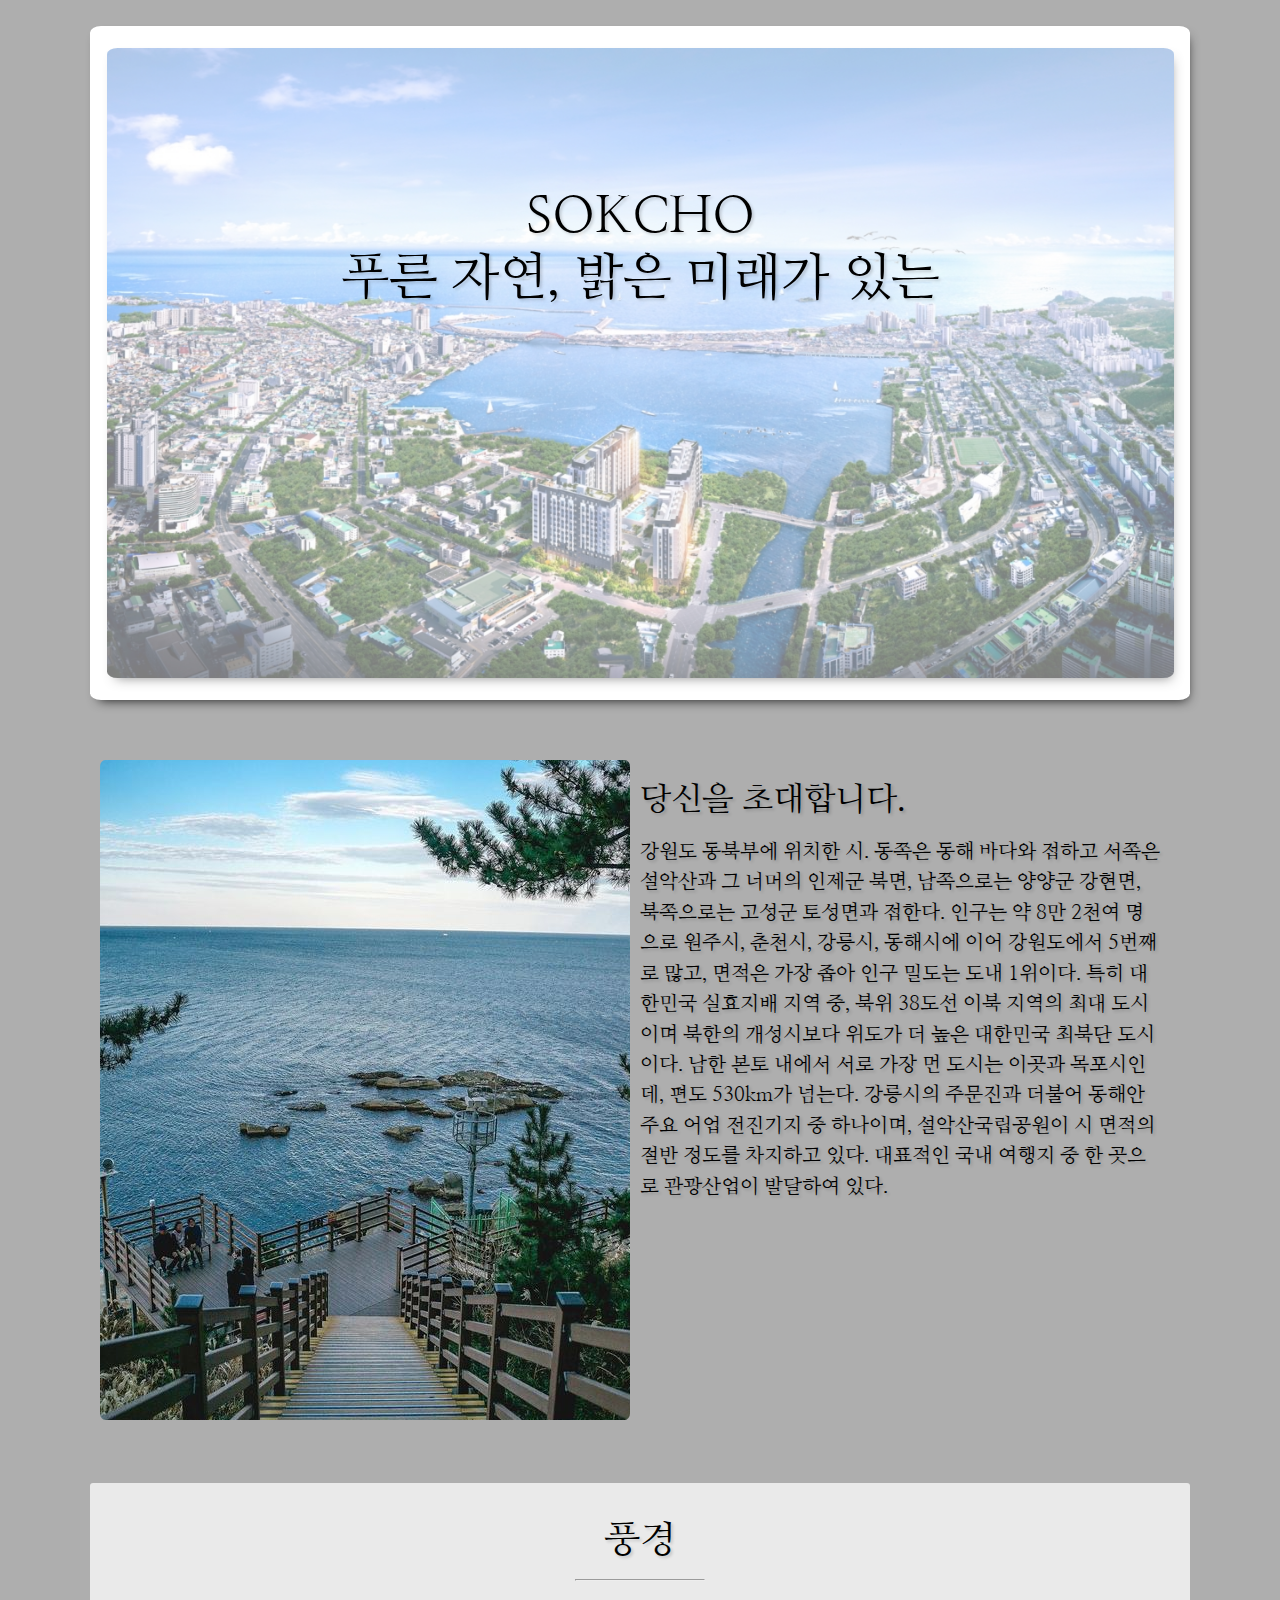
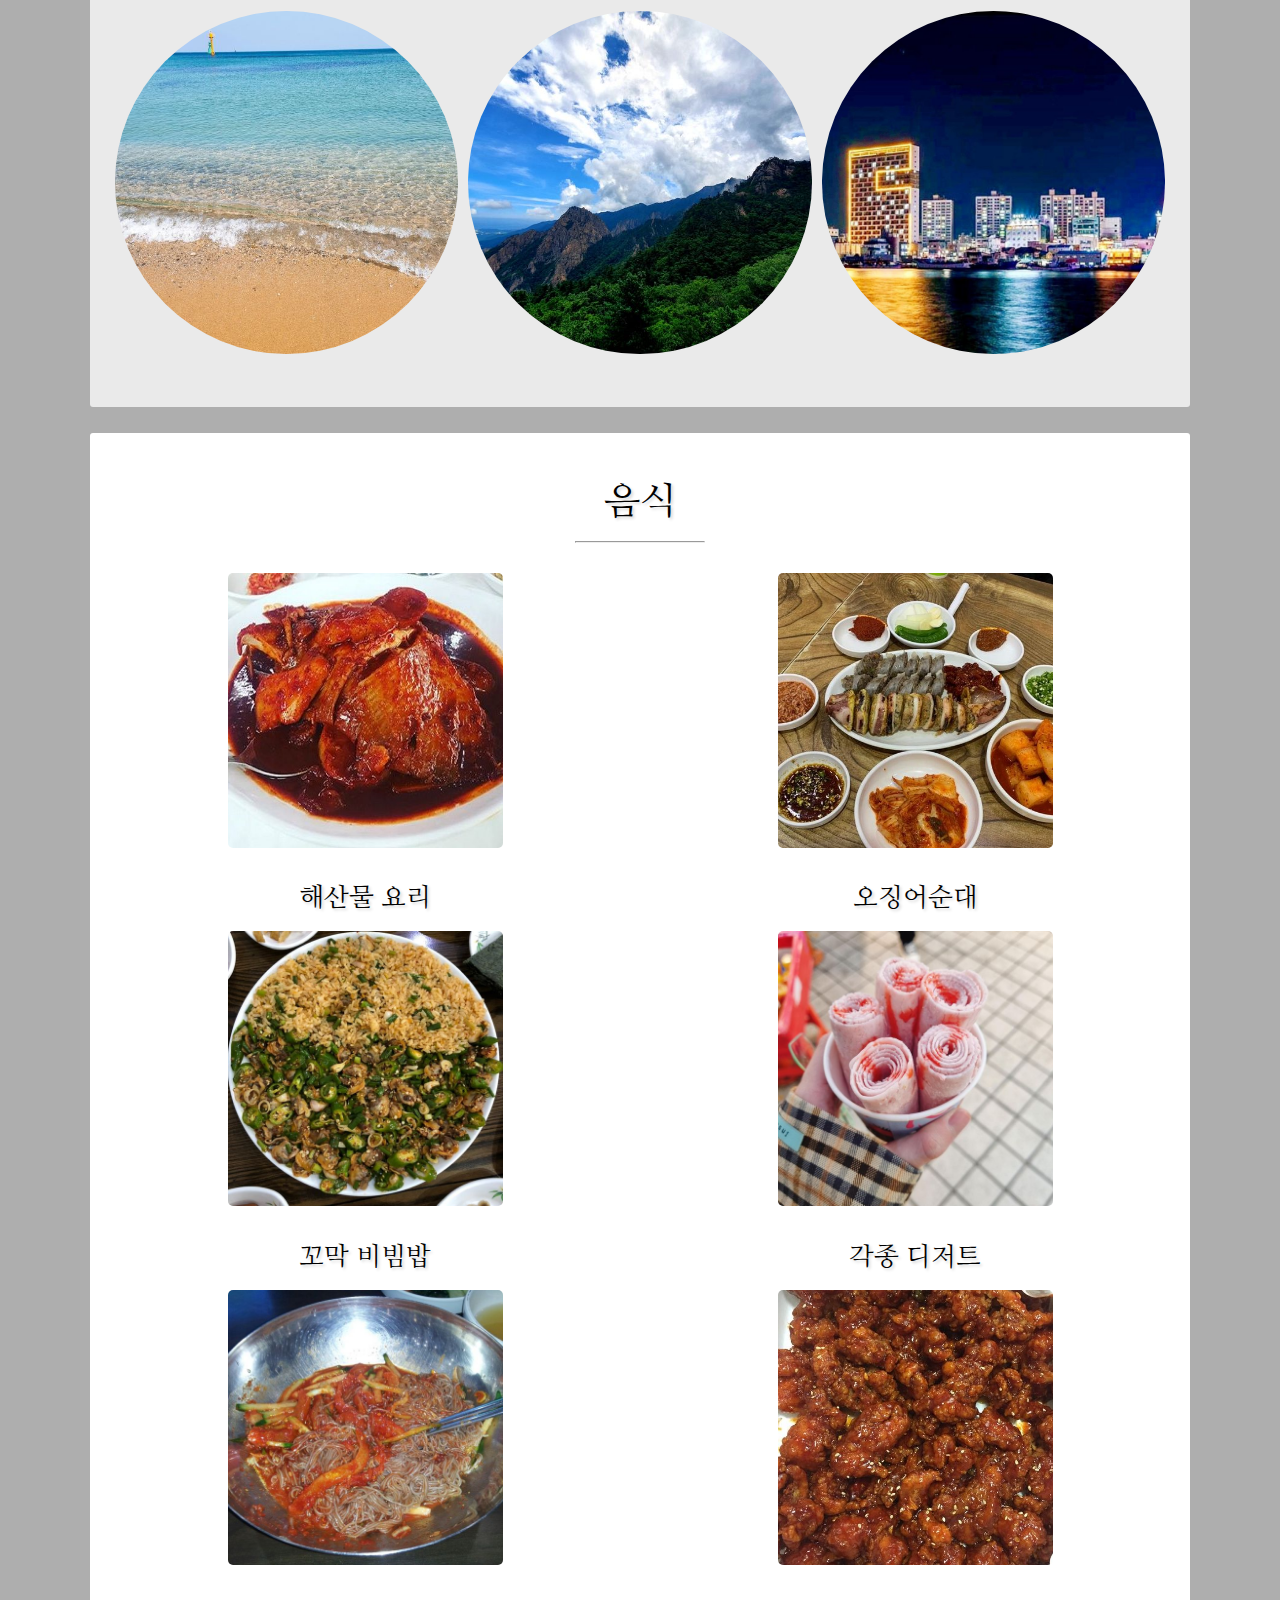
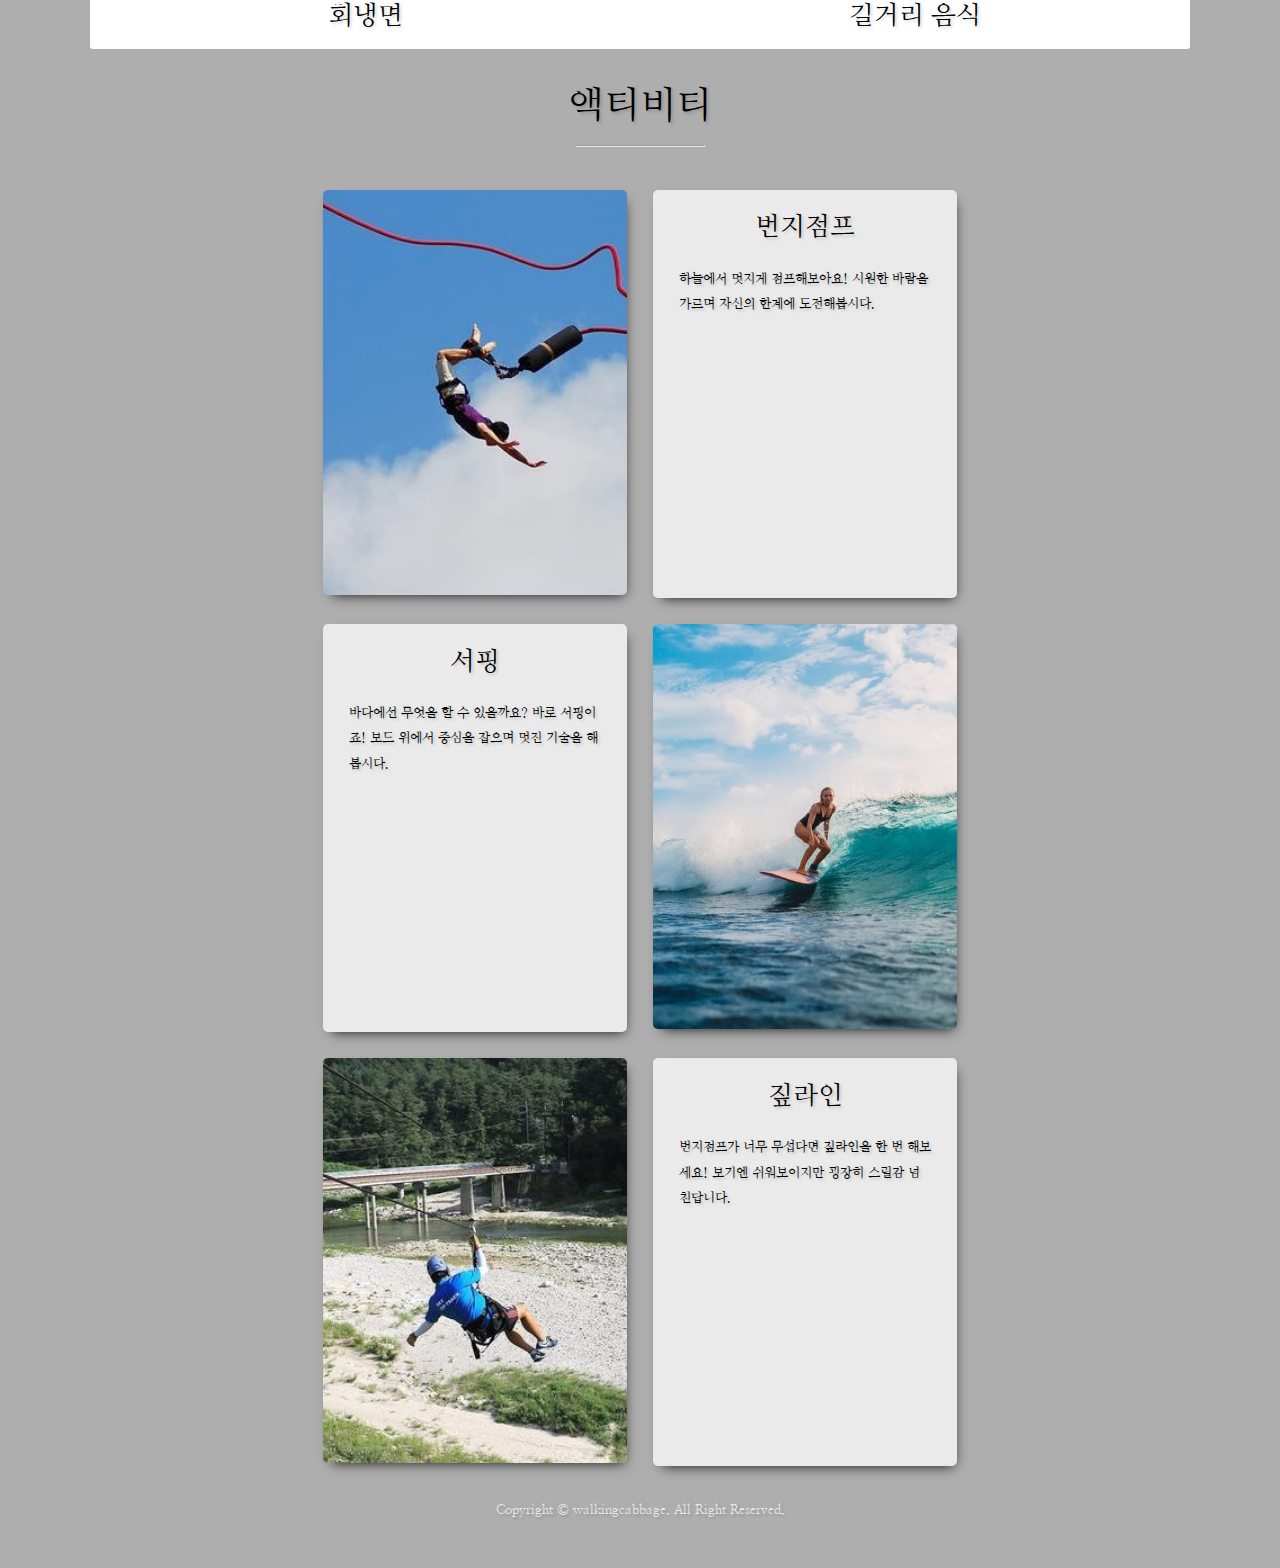
<file: index.html>
<!DOCTYPE html>
<html lang="en">
<head>
    <meta charset="UTF-8">
    <meta http-equiv="X-UA-Compatible" content="IE=edge">
    <meta name="viewport" content="width=device-width, initial-scale=1.0">
    <title>Welcom to Sokcho!</title>
    <link rel="stylesheet" href="SokchoWebStyles.css">

</head>
<body>
    <header class="main-header">

    </header>

    <div class="main-container">
        <div class="intro-container">
            <div class="intro">
                <div class="intro-title">
                    <img class="intro-img" src="./images/intro_img.jpg" alt="" srcset="">
                    <div class="intro-text">
                        <h1>SOKCHO</h1>
                        <p>푸른 자연, 밝은 미래가 있는</p>
                    </div>
                </div>
            </div>
        </div>
        <div class="about-container">
            <div class="about-left">
                <img class="about-img" src="./images/about_img.jpg" alt="" srcset="">
            </div>
            <div class="about-right">
                <div class="about-title">
                    <h1>당신을 초대합니다.</h1>
                </div>
                <div class="about-article">
                    <p>강원도 동북부에 위치한 시. 동쪽은 동해 바다와 접하고 서쪽은 설악산과 그 너머의 인제군 북면, 남쪽으로는 양양군 강현면, 북쪽으로는 고성군 토성면과 접한다.

                        인구는 약 8만 2천여 명으로 원주시, 춘천시, 강릉시, 동해시에 이어 강원도에서 5번째로 많고, 면적은 가장 좁아 인구 밀도는 도내 1위이다. 특히 대한민국 실효지배 지역 중, 북위 38도선 이북 지역의 최대 도시이며 북한의 개성시보다 위도가 더 높은 대한민국 최북단 도시이다. 남한 본토 내에서 서로 가장 먼 도시는 이곳과 목포시인데, 편도 530km가 넘는다. 강릉시의 주문진과 더불어 동해안 주요 어업 전진기지 중 하나이며, 설악산국립공원이 시 면적의 절반 정도를 차지하고 있다.
                        
                        대표적인 국내 여행지 중 한 곳으로 관광산업이 발달하여 있다. </p>
                </div>
            </div>
        </div>

        <div class="sights-container">
            <div class="sights-top">
                <h1>풍경</h1>
                <hr>
            </div>
            <div class="sights-bottom">
                <div class="sight-content sight-content1">
                    <figure>
                        <img class="sight-img" src="./images/sight_img1.jpg" alt="" srcset="">
                        <figcaption>
                            <h2 class="sight-title">푸른 바다</h2>
                            <p class="sight-article">속초하면 당연히 바다가 가장 먼저 떠오르겠지요!
                                푸른 바다와 따뜻하고 눈부신 모래사장에서 편안한 휴식을 취하세요.
                            </p>
                        </figcaption>
                    </figure>

                </div>
                <div class="sight-content sight-content2">
                    <figure>
                        <img class="sight-img" src="./images/sight_img2.jpg" alt="" srcset="">
                        <figcaption>
                            <h2 class="sight-title">옥색 산맥</h2>
                            <p class="sight-article">바닷바람으로 얼굴이 따가워졌다면 멋진 산맥의 신선한 공기로 진정시키세요!
                                그리고 숲속 동물들과 교감해봅시다. 땀으로 몸을 적시고 시원한 바람으로 성취감을 느끼세요. 
                            </p>
                        </figcaption>
                    </figure>

                </div>
                <div class="sight-content sight-content3">
                    <figure>
                        <img class="sight-img" src="./images/sight_img3.jpg" alt="" srcset="">
                        <figcaption>
                            <h2 class="sight-title">무지개색 야경</h2>
                            <p class="sight-article">여행의 마무리는 야경! 
                                바닷가에선 폭죽놀이와 사람들의 왁자지껄한 목소리, 도시에선 형형색색의 불빛들과 함께하세요. 
                                힘들게 여행한 당신에게 감동을 안겨줍니다.
                            </p>
                        </figcaption>
                    </figure>

                </div>
            </div>
        </div>
        <div class="foods-container">
            <div class="foods-top">
                <h1>음식</h1>
                <hr>
            </div>
            <div class="foods-box">
                <div class="food-info">
                    <img class="food-img" src="./images/food_img1.jpg" alt="" srcset="">
                    <div class="food-article">
                        <p>
                            해산물 요리
                        </p>
                    </div>
                </div>
                <div class="food-info">
                    <img class="food-img" src="./images/food_img2.jpg" alt="" srcset="">
                    <div class="food-article">
                        <p>
                            오징어순대
                        </p>
                    </div>
                </div>
                <div class="food-info">
                    <img class="food-img" src="./images/food_img3.jpg" alt="" srcset="">
                    <div class="food-article">
                        <p>
                            꼬막 비빔밥
                        </p>
                    </div>
                </div>
                <div class="food-info">
                    <img class="food-img" src="./images/food_img4.jpg" alt="" srcset="">
                    <div class="food-article">
                        <p>
                            각종 디저트
                        </p>
                    </div>
                </div>
                <div class="food-info">
                    <img class="food-img" src="./images/food_img5.jpg" alt="" srcset="">
                    <div class="food-article">
                        <p>
                            회냉면
                        </p>
                    </div>
                </div>
                <div class="food-info">
                    <img class="food-img" src="./images/food_img6.jpg" alt="" srcset="">
                    <div class="food-article">
                        <p>
                            길거리 음식
                        </p>
                    </div>
                </div>
            </div>
        </div>

        <div class="activities-container">
            <div class="sights-top">
                <h1>액티비티</h1>
                <hr>
            </div>
            <div class="activity-big-box">
                <div class="activity-box">
                    <div class="activity-img">
                        <img src="./images/activity_img1.jpg" alt="" srcset="">
                    </div>
                    <div class="activity-article">
                        <div class="activity-article-top">
                            <h1>번지점프</h1>
                        </div>
                        <div class="activity-article-bottom">
                            <p>하늘에서 멋지게 점프해보아요! 시원한 바람을 가르며 자신의 한계에 도전해봅시다.</p>
                        </div>
                    </div>
                </div>
                <div class="activity-box">
                    <div class="activity-article">
                        <div class="activity-article-top">
                            <h1>서핑</h1>
                        </div>
                        <div class="activity-article-bottom">
                            <p>바다에선 무엇을 할 수 있을까요? 바로 서핑이죠! 보드 위에서 중심을 잡으며 멋진 기술을 해봅시다.</p>
                        </div>
                    </div>
                    <div class="activity-img">
                        <img src="./images/activity_img2.jpg" alt="" srcset="">
                    </div>
                </div>
                <div class="activity-box">
                    <div class="activity-img">
                        <img src="./images/activity_img3.jpg" alt="" srcset="">
                    </div>
                    <div class="activity-article">
                        <div class="activity-article-top">
                            <h1>짚라인</h1>
                        </div>
                        <div class="activity-article-bottom">
                            <p>번지점프가 너무 무섭다면 짚라인을 한 번 해보세요! 보기엔 쉬워보이지만 굉장히 스릴감 넘친답니다.</p>
                        </div>
                    </div>
                </div>
            </div>
            
        </div>

        <div class="outro-container">
            <div class="outro">
                <div class="outro-title">
                    Copyright © walkingcabbage. All Right Reserved.
                </div>
                
            </div>
        </div>
    </div>
</body>
</html>
</file>
<file: SokchoWebStyles.css>
/* http://meyerweb.com/eric/tools/css/reset/ 
   v2.0 | 20110126
   License: none (public domain)
*/

/* 
#5680E9
	#84CEEB
#5AB9EA
#C1C8E4
#8860D0
*/
@import url('https://fonts.googleapis.com/css2?family=Nanum+Myeongjo:wght@800&display=swap');

html, body, div, span, applet, object, iframe,
h1, h2, h3, h4, h5, h6, p, blockquote, pre,
a, abbr, acronym, address, big, cite, code,
del, dfn, em, img, ins, kbd, q, s, samp,
small, strike, strong, sub, sup, tt, var,
b, u, i, center,
dl, dt, dd, ol, ul, li,
fieldset, form, label, legend,
table, caption, tbody, tfoot, thead, tr, th, td,
article, aside, canvas, details, embed, 
figure, figcaption, footer, header, hgroup, 
menu, nav, output, ruby, section, summary,
time, mark, audio, video {
	margin: 0;
	padding: 0;
	border: 0;
	font-size: 100%;
	font: inherit;
	vertical-align: baseline;
	font-family: 'Nanum Myeongjo', serif;
	text-shadow: 2px 2px 3px rgba(0,0,0,0.17);
}
/* HTML5 display-role reset for older browsers */
article, aside, details, figcaption, figure, 
footer, header, hgroup, menu, nav, section {
	display: block;
}
body {
	line-height: 1;
}
ol, ul {
	list-style: none;
}
blockquote, q {
	quotes: none;
}
blockquote:before, blockquote:after,
q:before, q:after {
	content: '';
	content: none;
}
table {
	border-collapse: collapse;
	border-spacing: 0;
}
html,body{
    height: 100%;
	background-color: #aeaeae;
}
.main-container{
	max-width: 1100px;
	height: 100%;
	margin: 0 auto;
}
.intro-container{
background-color: white;
max-width: 1100px;
margin-top: 2vw;
border-radius: 1%;
-webkit-box-shadow: 3px 6px 12px -6px rgba(0,0,0,0.89); 
box-shadow: 3px 6px 12px -6px rgba(0,0,0,0.89);
}
.intro{
width: 100%;
margin-bottom: 50px;

}
.intro-title{
	width: calc(100% - 3%);
	margin: auto;
	padding-top: 2%;
	padding-bottom: 2%;
}
.intro-img{
	position: relative;
	width: 100%;
	max-height: 630px;
	vertical-align: middle;
	border-radius: 1%;
	-webkit-box-shadow: 3px 6px 12px -6px rgba(0,0,0,0.89); 
	box-shadow: 3px 6px 12px -6px rgba(0,0,0,0.89);
	opacity: 0.5;
}
.intro-text{
	position: absolute;
	top: 15vw;
	left: 50%;
	transform: translate( -50%,0 );
	text-align: center;
	font-size: 4vw;

}
.intro-text h1{

	margin-bottom: 10px;
}

.about-container{
	width: 100%;
	max-height: 700px;
	overflow:hidden;
	padding-bottom: 50px;
}
.about-left{
	width: 50%;
	height: 100%;
	float: left;
}
.about-right{
	width: 50%;
	height: 100%;
	display:inline-block;
}
.about-img{
	margin: 10px;
	width: calc(100% - 20px);
	height: calc(100% - 20px);
	object-fit: none;
	border-radius: 1%;
}
.about-title{
	margin-top: 34px;
    font-size: 2.587vw;
}
.about-article{
	margin-top: 20px;
	line-height: 1.5em;
	margin-right: 30px;
	font-size: 1.587vw;
	
}
.sights-container{
	width: 100%;

	padding-bottom: 50px;
	margin-bottom: 2vw;
	background-color: #eaeaea;
	border-radius: 3px;
}
.sights-top{
height: 20%;
text-align: center;
font-size: 3vw;
padding-top: 3vw;
padding-bottom: 10px;
}
.sights-top hr{
	width: 10vw;
}
.sights-bottom{
height: 80%;
margin: auto;
display: flex;
margin-left: 20px;
margin-right: 20px;

}
.sight-content{
	width: 33%;
	margin: 0 5px;
	height: 100%;
	position: relative;

}

.sight-content figure{
	width: 100%; height: 100%;
	
}
.sight-img{
	max-width: 100%;
	height: 100%;
	border-radius: 50%;
}
.sight-content figcaption{
	width: 100%; height: 100%;
	background-color: rgba(0,0,0,0.3);
	position: absolute;
	top: 0; left: 0;
	color: #fff; text-align: center;
	opacity: 0;
	transition: 0.3s;
	border-radius: 50%;
}
.sight-content:hover figcaption{
	opacity: 1;
}
.sight-title{
	padding-top: 15%;
	font-size: 2vw;
}
.sight-article{
	text-align: left;
	padding-top: 10%;
	padding-left: 5%;
	padding-right: 5%;
	line-height: 2vw;
	font-size:1vw;
}

.foods-container{
	background-color: #fff;
	border-radius: 3px;
}

.foods-box{
	display: flex;
flex-wrap: wrap;
justify-content: center;
align-items: center;
}
.food-img{
width: 50%;
border-radius: 5px;
}
.food-info{
	width: 50%;
	display: flex;
	flex-direction: column;
	align-items: center;
}
.foods-top{
	height: 20%;
text-align: center;
font-size: 3vw;
padding-top: 4vw;
padding-bottom: 10px;
}
.foods-top hr{
	width: 10vw;
}
.food-article{
	width: 60%;
	text-align: center;
	padding-top: 3vw;
	padding-bottom: 20px;
	font-size: 2vw;

}
.activities-container{
	margin-bottom: 2vw;
}
.activity-big-box{
	display: flex;
	flex-direction: column;
	align-items: center;
	justify-content: space-between;
}
.activity-box{
	display: flex;
	width: 60%;
}
.activity-img{
	width: 50%;
	margin: 2%;


}
.activity-article{
	width: 50%;
	margin: 2%;
	background-color: #eaeaea;
	border-radius: 5px;
	-webkit-box-shadow: 3px 6px 12px -6px rgba(0,0,0,0.89); 
box-shadow: 3px 6px 12px -6px rgba(0,0,0,0.89);
text-align: center;
}
.activity-img img{
	width: 100%;
	border-radius: 5px;
	-webkit-box-shadow: 3px 6px 12px -6px rgba(0,0,0,0.89); 
	box-shadow: 3px 6px 12px -6px rgba(0,0,0,0.89);
}

.activity-article-top{
	padding-top: 2vw;
	font-size: 2vw;
}
.activity-article-bottom{
	padding-top: 2vw;
	margin-left: 2vw;
	margin-right: 2vw;
	text-align: left;
	line-height: 2vw;
	font-size:1vw;
}
.outro{
	display: flex;
	flex-direction: column;
	align-items: center;

}
.outro-title{
	color: #eaeaea;
	font-size: 1vw;
}
.outro-container{
	padding-bottom: 50px;
}
@media all and (max-width:540px) {
    .intro-text{
		position: absolute;
		top: 15vw;
		left: 50%;
		transform: translate( -50%,0 );
		text-align: center;
	
	}
	.sights-bottom{
		margin: auto;
		display: flex;
		flex-direction: column;
		align-items: center;
		margin-left: 4vw;
		margin-right: 4vw;
		
		}
	.sight-content{
	width: 60%;
	margin: 0 5px;
	height: 100%;
	position: relative;
		margin-top:2vw;
}	
.sights-container{
	width: 100%;
	height: fit-content;
	padding-bottom: 50px;
	margin-bottom: 2vw;
	background-color: #eaeaea;
	border-radius: 3px;
}
.sight-article{
	text-align: left;
	padding-top: 5%;
	padding-left: 20%;
	padding-right: 20%;
	line-height: 4vw;
	font-size:1vw;
}
.activity-box {
    display: flex;
    width: 80%;
}
.activity-article-top {
    padding-top: 4vw;
    font-size: 3vw;
}
.activity-article-bottom {
    padding-top: 4vw;
    margin-left: 3vw;
    margin-right: 3vw;
    text-align: left;
    line-height: 4vw;
    font-size: 2vw;
}
.food-article {
    width: 60%;
    text-align: center;
    padding-top: 3vw;
    padding-bottom: 20px;
    font-size: 3vw;
}
  }
</file>
